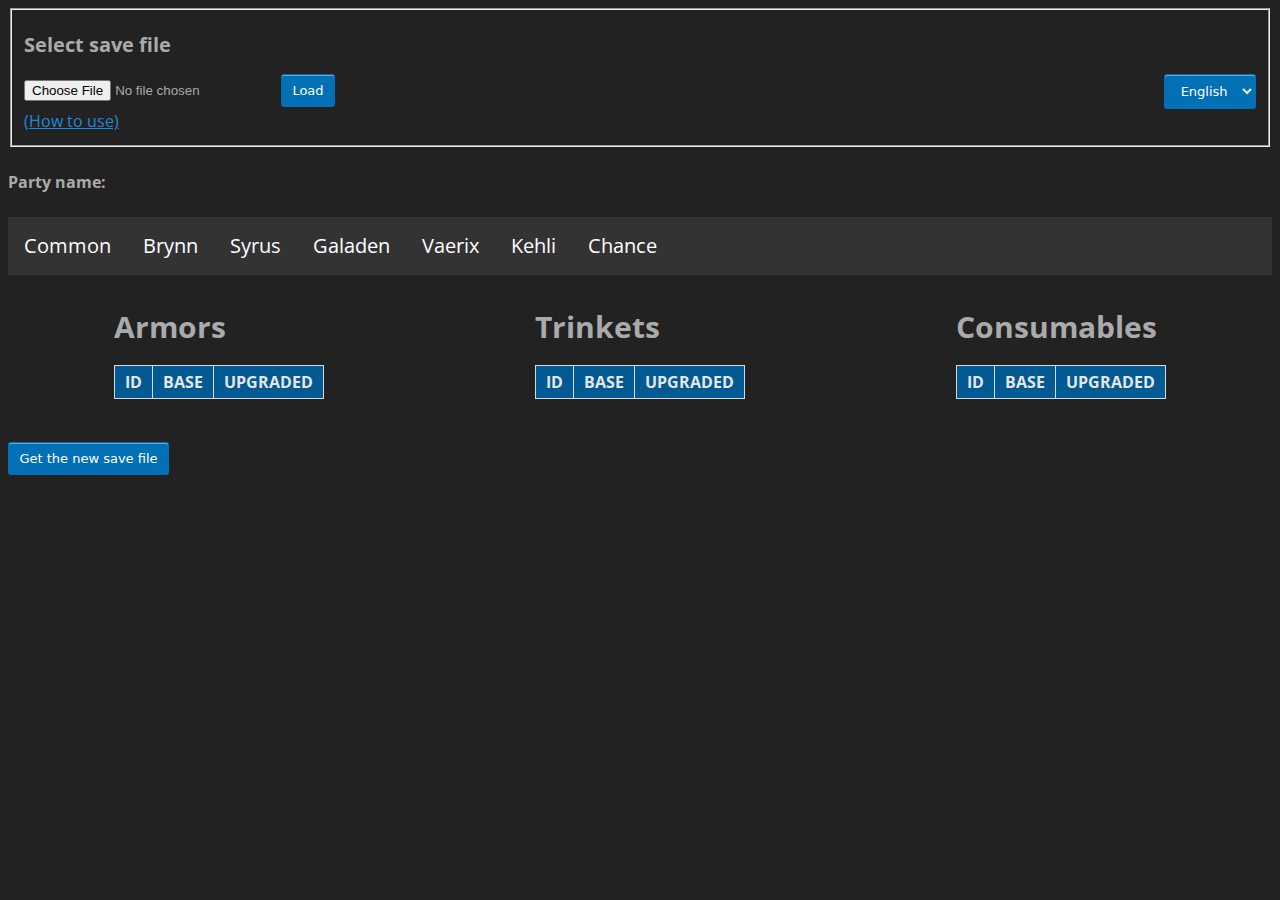
<file: index.html>
<html>
    <head>
        <link rel="stylesheet" href="css/dark-theme.css">
        <link rel="stylesheet" href="css/GUI.css">
        <link rel="stylesheet" href="https://cdnjs.cloudflare.com/ajax/libs/font-awesome/4.7.0/css/font-awesome.min.css">
        <script src="https://ajax.googleapis.com/ajax/libs/jquery/3.7.1/jquery.min.js"></script>
        <script src="script/consts.js"></script>
        <script src="script/main.js"></script>
        <script src="script/GUI_Builder.js"></script>
        <script src="script/dataManager.js"></script>
    </head>

    <body onload="setup()">
        <form id="jsonFile" name="jsonFile" enctype="multipart/form-data" method="post">
            <fieldset>
                <h2>Select save file</h2>
                <input type='file' id='fileinput'>
                <button type="button" id='btnLoad' class="blue-button" onclick='loadFile();'>Load</button>
            
                <select id="selLanguage" name="language" class="blue-button" onchange="changeLanguage()">
                    <option value="eng">English</option>
                    <option value="ita">Italiano</option>
                </select>

                <br>
                <a href="html/instructions.html" target="_blank" style="target-new: tab;">(How to use)</a>
            </fieldset>
        </form>

        <h4 id="partyName">Party name: </h4>

        <ul id="navigationBar">
            <li data-id="COMMON">Common</li>
            <li data-id="HERO_BRYNN">Brynn</li>
            <li data-id="HERO_SYRUS">Syrus</li>
            <li data-id="HERO_GALADEN">Galaden</li>
            <li data-id="HERO_VAERIX">Vaerix</li>
            <li data-id="HERO_KEHLI">Kehli</li>
            <li data-id="HERO_CHANCE">Chance</li>
        </ul>

        

        <div id="saveData">
            <div id="commonData">
                <div class="table-container">
                    <h1>Armors</h1>
                    <table id="armors">
                        <tr>
                            <th>ID</th>
                            <th>BASE</th>
                            <th>UPGRADED</th>
                        </tr>
                    </table>
                </div>
                <div class="table-container">
                    <h1>Trinkets</h1>
                    <table id="trinkets">
                        <tr>
                            <th>ID</th>
                            <th>BASE</th>
                            <th>UPGRADED</th>
                        </tr>
                    </table>
                </div>
                <div class="table-container">
                    <table id="consumables">
                        <h1>Consumables</h1>
                        <tr>
                            <th>ID</th>
                            <th>BASE</th>
                            <th>UPGRADED</th>
                        </tr>
                    </table>
                </div>
            </div>

            <h1 id="brynnTitle" class="heroTitle" data-id="HERO_BRYNN">Brynn</h1>
            <div id="brynnData">
                <div class="table-container">
                    <h2>weapons</h2>
                    <table id="brynnWeapons">
                        <tr>
                            <th>ID</th>
                            <th>BASE</th>
                            <th>UPGRADED</th>
                        </tr>
                    </table>
                </div>
                <div class="table-container">
                    <h2>skills</h2>
                    <table id="brynnSkills">
                        <tr>
                            <th>Skill</th>
                            <th></th>
                        </tr>
                    </table>
                </div>
                <div class="table-container">
                    <h2>feats</h2>
                    <table id="brynnFeats">
                        <tr>
                            <th>Feat</th>
                            <th></th>
                        </tr>
                    </table>
                </div>
            </div>

            <h1 id="syrusTitle" class="heroTitle" data-id="HERO_SYRUS">Syrus</h1>
            <div id="syrusData">
                <div class="table-container">
                    <h2>weapons</h2>
                    <table id="syrusWeapons">
                        <tr>
                            <th>ID</th>
                            <th>BASE</th>
                            <th>UPGRADED</th>
                        </tr>
                    </table>
                </div>
                <div class="table-container">
                    <h2>skills</h2>
                    <table id="syrusSkills">
                        <tr>
                            <th>Skill</th>
                            <th></th>
                        </tr>
                    </table>
                </div>
                <div class="table-container">
                    <h2>feats</h2>
                    <table id="syrusFeats">
                        <tr>
                            <th>Feat</th>
                            <th></th>
                        </tr>
                    </table>
                </div>
            </div>
            
            <h1 id="galadenTitle" class="heroTitle" data-id="HERO_GALADEN">Galaden</h1>
            <div id="galadenData">
                <div class="table-container">
                    <h2>weapons</h2>
                    <table id="galadenWeapons">
                        <tr>
                            <th>ID</th>
                            <th>BASE</th>
                            <th>UPGRADED</th>
                        </tr>
                    </table>
                </div>
                <div class="table-container">
                    <h2>skills</h2>
                    <table id="galadenSkills">
                        <tr>
                            <th>Skill</th>
                            <th></th>
                        </tr>
                    </table>
                </div>
                <div class="table-container">
                    <h2>feats</h2>
                    <table id="galadenFeats">
                        <tr>
                            <th>Feat</th>
                            <th></th>
                        </tr>
                    </table>
                </div>
            </div>

            <h1 id="vaerixTitle" class="heroTitle" data-id="HERO_VAERIX">Vaerix</h1>
            <div id="vaerixData">
                <div class="table-container">
                    <h2>weapons</h2>
                    <table id="vaerixWeapons">
                        <tr>
                            <th>ID</th>
                            <th>BASE</th>
                            <th>UPGRADED</th>
                        </tr>
                    </table>
                </div>
                <div class="table-container">
                    <h2>skills</h2>
                    <table id="vaerixSkills">
                        <tr>
                            <th>Skill</th>
                            <th></th>
                        </tr>
                    </table>
                </div>
                <div class="table-container">
                    <h2>feats</h2>
                    <table id="vaerixFeats">
                        <tr>
                            <th>Feat</th>
                            <th></th>
                        </tr>
                    </table>
                </div>
            </div>

            <h1 id="kehliTitle" class="heroTitle" data-id="HERO_KEHLI">Kehli</h1>
            <div id="kehliData">
                <div class="table-container">
                    <h2>weapons</h2>
                    <table id="kehliWeapons">
                        <tr>
                            <th>ID</th>
                            <th>BASE</th>
                            <th>UPGRADED</th>
                        </tr>
                    </table>
                </div>
                <div class="table-container">
                    <h2>skills</h2>
                    <table id="kehliSkills">
                        <tr>
                            <th>Skill</th>
                            <th></th>
                        </tr>
                    </table>
                </div>
                <div class="table-container">
                    <h2>feats</h2>
                    <table id="kehliFeats">
                        <tr>
                            <th>Feat</th>
                            <th></th>
                        </tr>
                    </table>
                </div>
            </div>

            <h1 id="chanceTitle" class="heroTitle" data-id="HERO_CHANCE">Chance</h1>
            <div id="chanceData">
                <div class="table-container">
                    <h2>weapons</h2>
                    <table id="chanceWeapons">
                        <tr>
                            <th>ID</th>
                            <th>BASE</th>
                            <th>UPGRADED</th>
                        </tr>
                    </table>
                </div>
                <div class="table-container">
                    <h2>skills</h2>
                    <table id="chanceSkills">
                        <tr>
                            <th>Skill</th>
                            <th></th>
                        </tr>
                    </table>
                </div>
                <div class="table-container">
                    <h2>feats</h2>
                    <table id="chanceFeats">
                        <tr>
                            <th>Feat</th>
                            <th></th>
                        </tr>
                    </table>
                </div>
            </div>
        </div>

        <br>
        <button type="button" id="btnSave" class="blue-button" onclick="downloadUpdatedSaveFile()">Get the new save file</button>
    </body>
</html>
</file>
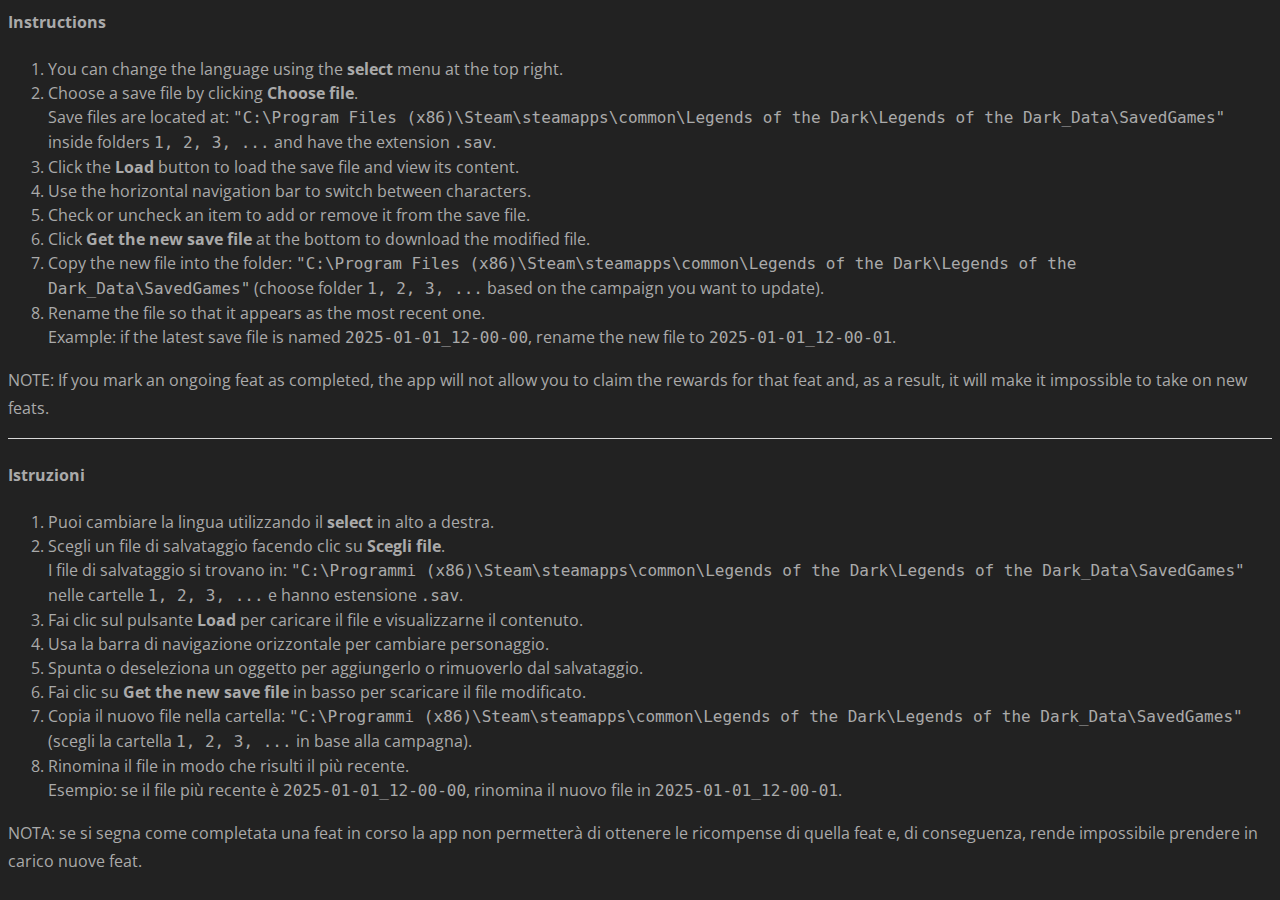
<file: html/instructions.html>
<html>
    <head>
        <link rel="stylesheet" href="../css/dark-theme.css">
        <link rel="stylesheet" href="../css/GUI.css">
        <link rel="stylesheet" href="https://cdnjs.cloudflare.com/ajax/libs/font-awesome/4.7.0/css/font-awesome.min.css">
        <script src="https://ajax.googleapis.com/ajax/libs/jquery/3.7.1/jquery.min.js"></script>
    </head>

    <body>
        
        <h4>Instructions</h4>
        <ol>
            <li>You can change the language using the <strong>select</strong> menu at the top right.</li>
            <li>
                Choose a save file by clicking <strong>Choose file</strong>.<br>
                Save files are located at:
                <code>"C:\Program Files (x86)\Steam\steamapps\common\Legends of the Dark\Legends of the Dark_Data\SavedGames"</code>
                inside folders <code>1, 2, 3, ...</code> and have the extension <code>.sav</code>.
            </li>
            <li>Click the <strong>Load</strong> button to load the save file and view its content.</li>
            <li>Use the horizontal navigation bar to switch between characters.</li>
            <li>Check or uncheck an item to add or remove it from the save file.</li>
            <li>Click <strong>Get the new save file</strong> at the bottom to download the modified file.</li>
            <li>
                Copy the new file into the folder:
                <code>"C:\Program Files (x86)\Steam\steamapps\common\Legends of the Dark\Legends of the Dark_Data\SavedGames"</code>
                (choose folder <code>1, 2, 3, ...</code> based on the campaign you want to update).
            </li>
            <li>
                Rename the file so that it appears as the most recent one.<br>
                Example: if the latest save file is named <code>2025-01-01_12-00-00</code>, rename the new file to
                <code>2025-01-01_12-00-01</code>.
            </li>
        </ol>
        <p>
            NOTE: If you mark an ongoing feat as completed, the app will not allow you to claim
            the rewards for that feat and, as a result, it will make it impossible to take on new feats.
        </p>

        <hr>
        
        <h4>Istruzioni</h4>
        <ol>
            <li>Puoi cambiare la lingua utilizzando il <strong>select</strong> in alto a destra.</li>
            <li>
                Scegli un file di salvataggio facendo clic su <strong>Scegli file</strong>.<br>
                I file di salvataggio si trovano in:
                <code>"C:\Programmi (x86)\Steam\steamapps\common\Legends of the Dark\Legends of the Dark_Data\SavedGames"</code>
                nelle cartelle <code>1, 2, 3, ...</code> e hanno estensione <code>.sav</code>.
            </li>
            <li>Fai clic sul pulsante <strong>Load</strong> per caricare il file e visualizzarne il contenuto.</li>
            <li>Usa la barra di navigazione orizzontale per cambiare personaggio.</li>
            <li>Spunta o deseleziona un oggetto per aggiungerlo o rimuoverlo dal salvataggio.</li>
            <li>Fai clic su <strong>Get the new save file</strong> in basso per scaricare il file modificato.</li>
            <li>
                Copia il nuovo file nella cartella:
                <code>"C:\Programmi (x86)\Steam\steamapps\common\Legends of the Dark\Legends of the Dark_Data\SavedGames"</code>
                (scegli la cartella <code>1, 2, 3, ...</code> in base alla campagna).
            </li>
            <li>
                Rinomina il file in modo che risulti il più recente.<br>
                Esempio: se il file più recente è <code>2025-01-01_12-00-00</code>, rinomina il nuovo file in
                <code>2025-01-01_12-00-01</code>.
            </li>
        </ol>
        <p>
            NOTA: se si segna come completata una feat in corso la app non permetterà di ottenere le ricompense di quella
            feat e, di conseguenza, rende impossibile prendere in carico nuove feat.
        </p>

    </body>
</html>
</file>
<file: css/dark-theme.css>
@import 'https://fonts.googleapis.com/css?family=Open+Sans';

* {
	-webkit-box-sizing: border-box;
	box-sizing: border-box;
}

body {
	font-family: 'Open Sans', sans-serif;
	line-height: 1.75em;
	font-size: 16px;
	background-color: #222;
	color: #aaa;
}

.simple-container {
	max-width: 675px;
	margin: 0 auto;
	padding-top: 70px;
	padding-bottom: 20px;
}

.simple-print {
	fill: white;
	stroke: white;
}
.simple-print svg {
	height: 100%;
}

.simple-close {
	color: white;
	border-color: white;
}

.simple-ext-info {
	border-top: 1px solid #aaa;
}

p {
	font-size: 16px;
}

h1 {
	font-size: 30px;
	line-height: 34px;
}

h2 {
	font-size: 20px;
	line-height: 25px;
}

h3 {
	font-size: 16px;
	line-height: 27px;
	padding-top: 15px;
	padding-bottom: 15px;
	border-bottom: 1px solid #D8D8D8;
	border-top: 1px solid #D8D8D8;
}

hr {
	height: 1px;
	background-color: #d8d8d8;
	border: none;
	width: 100%;
	margin: 0px;
}

a[href] {
	color: #1e8ad6;
}

a[href]:hover {
	color: #3ba0e6;
}

img {
	max-width: 100%;
}

li {
	line-height: 1.5em;
}

aside,
[class *= "sidebar"],
[id *= "sidebar"] {
	max-width: 90%;
	margin: 0 auto;
	border: 1px solid lightgrey;
	padding: 5px 15px;
}

@media (min-width: 1921px) {
	body {
		font-size: 18px;
	}
}
</file>
<file: css/GUI.css>
/*============================AGGIUNTE============================*/
table{
	border-collapse: collapse;
}

th{
	background-color: #015a91;
	color: #e6e6e6;
	padding: 5px 10px;
}

table, tr, td, th{
	border: 1px #D8D8D8 solid;
}

td{
	padding: 5px;
}

input[type="checkbox"]{
	width: 1.5em;
	height: 1.5em;
}


#brynnData, #syrusData, #galadenData, #vaerixData, #kehliData, #chanceData{
	margin-top: 10px;
	margin-bottom: 10px;
	display: none;
}

#brynnTitle, #syrusTitle, #galadenTitle, #vaerixTitle, #kehliTitle, #chanceTitle{
	display: none;
	margin-bottom: 0px;
}

#commonData{
	margin-top: 10px;
	margin-bottom: 10px;
	display: flex;
}

.table-container{
	display: inline-block;
	padding: 5px;
	margin-left: auto;
    margin-right: auto;
}

.checkbox-container{
	text-align: center;
}

.item-image{
	max-width: 400px;
}

#navigationBar {
  list-style-type: none;
  margin: 0;
  padding: 0;
  overflow: hidden;
  background-color: #333333;
  position: sticky;
  top: 0px;
}

#navigationBar li {
  float: left;
  font-size: 20px;
  display: block;
  color: white;
  text-align: center;
  padding: 14px 16px;
  text-decoration: none;
}

#navigationBar li:hover {
  background-color: #111111;
  cursor: pointer;
}

#selLanguage{
	float:right;
}


/* Button CSS */
.blue-button {
  background-color: #0170b5;
  border: 1px solid transparent;
  border-radius: 3px;
  box-shadow: rgba(255, 255, 255, .4) 0 1px 0 0 inset;
  box-sizing: border-box;
  color: #fff;
  cursor: pointer;
  display: inline-block;
  font-family: -apple-system,system-ui,"Segoe UI","Liberation Sans",sans-serif;
  font-size: 13px;
  font-weight: 500;
  line-height: 1.15385;
  margin: 0;
  outline: none;
  padding: 8px .8em;
  position: relative;
  text-align: center;
  text-decoration: none;
  user-select: none;
  -webkit-user-select: none;
  touch-action: manipulation;
  vertical-align: baseline;
  white-space: nowrap;
}

.blue-button:hover,
.button-7:focus {
  background-color: #015a91;
}

.blue-button:focus {
  box-shadow: 0 0 0 4px rgba(0, 149, 255, .15);
}

.blue-button:active {
  background-color: #015a91;
  box-shadow: none;
}
</file>
